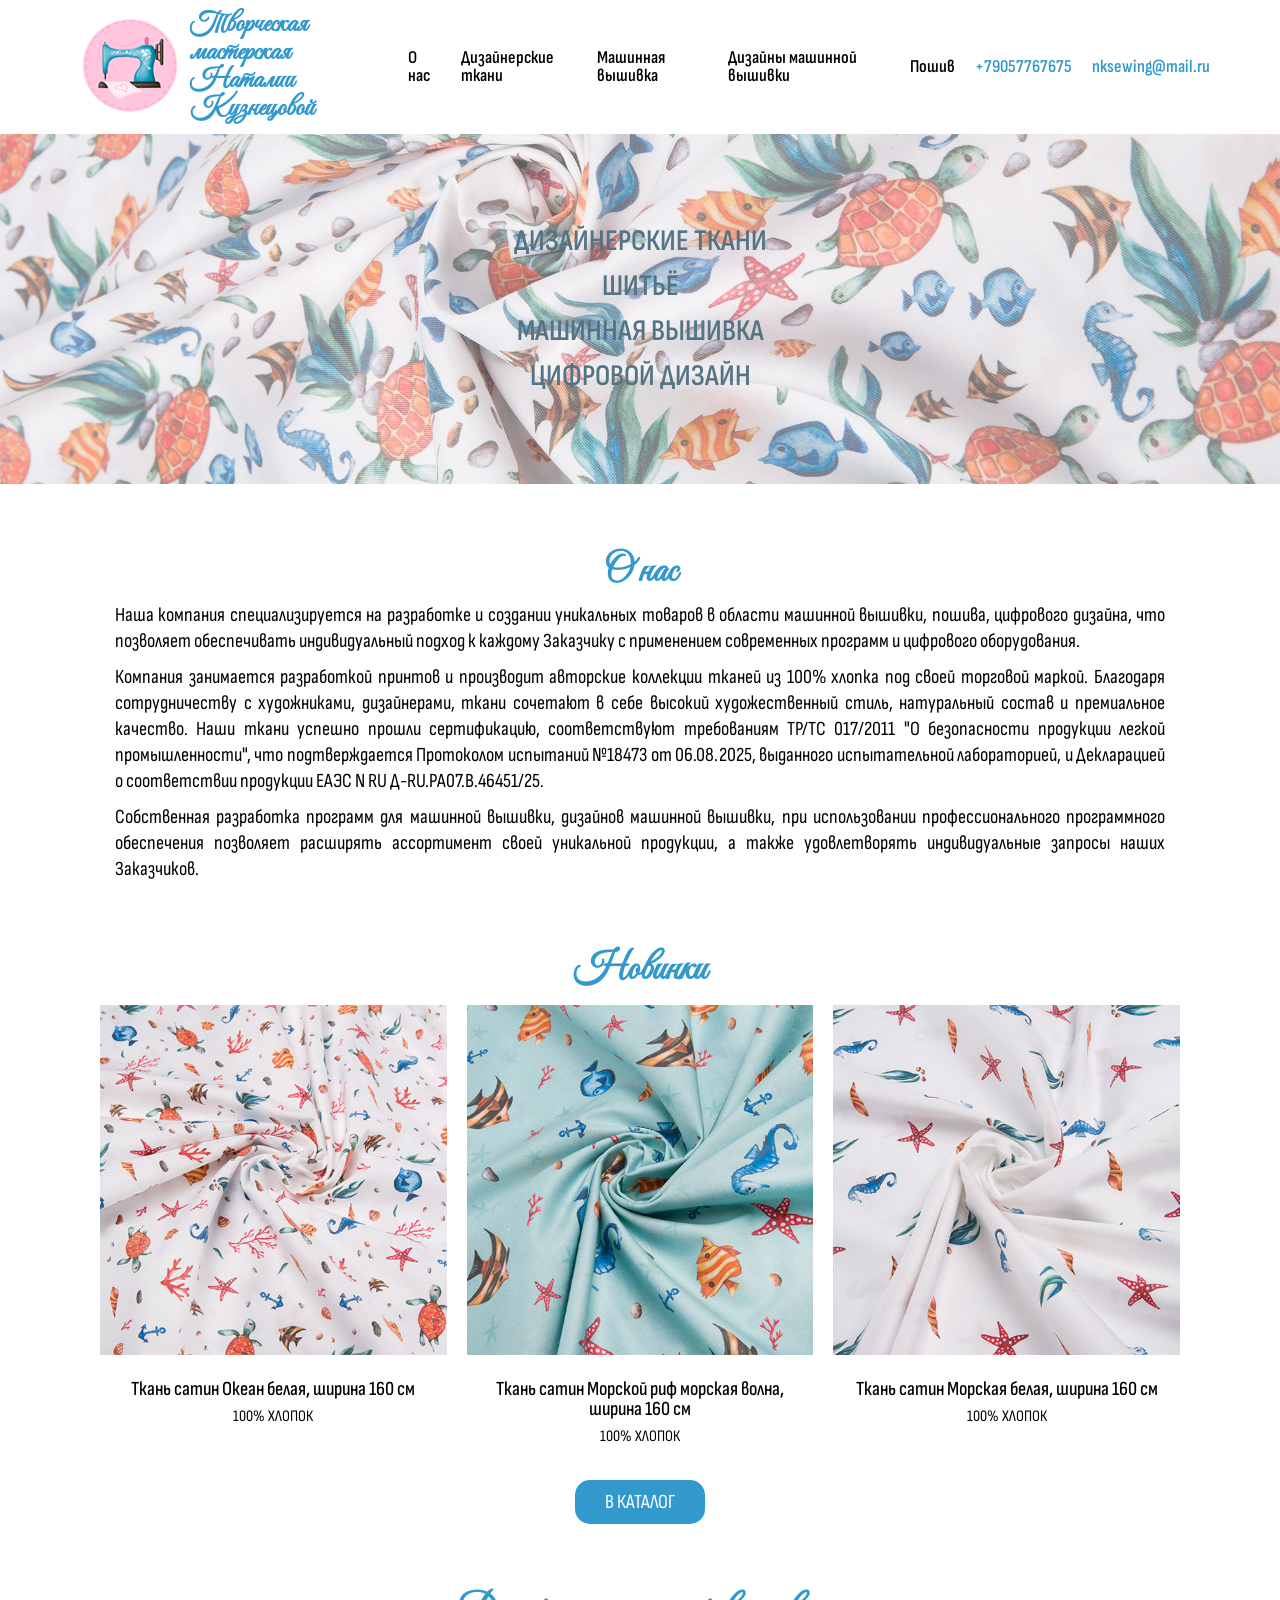
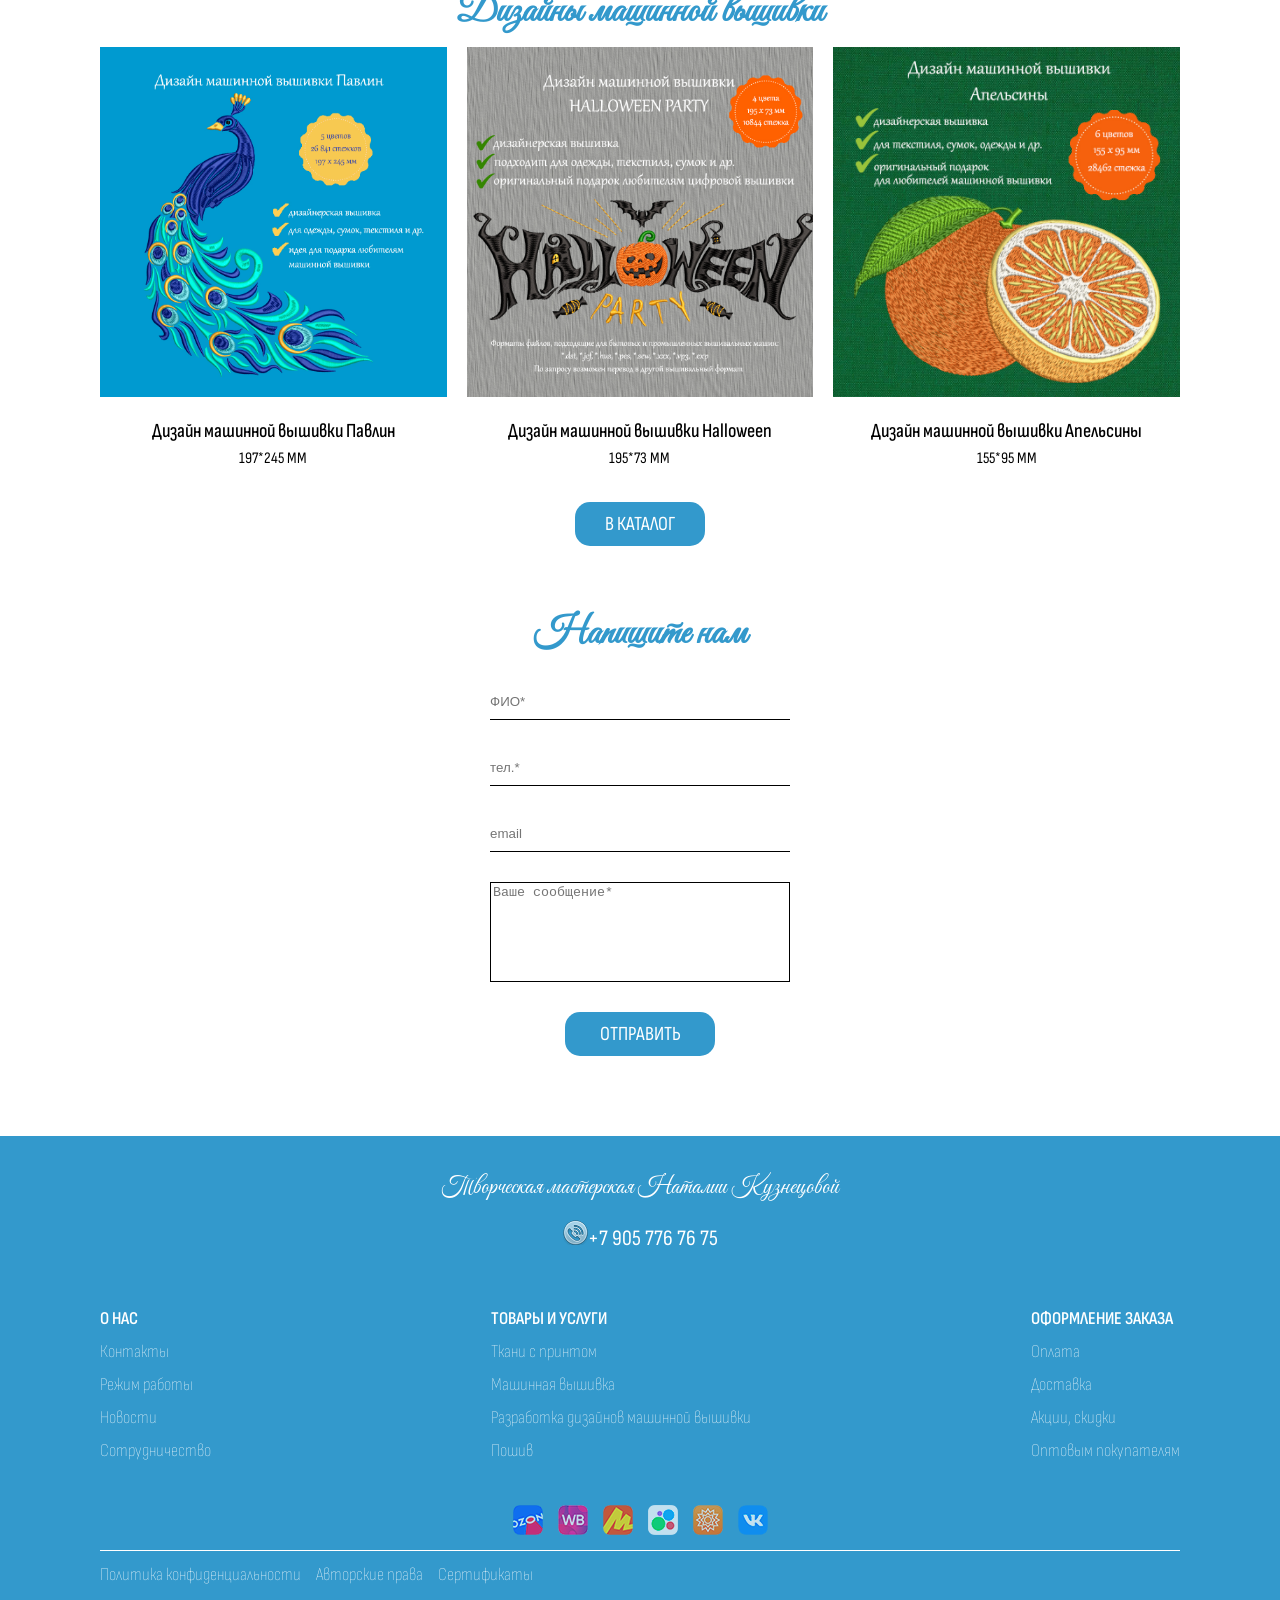
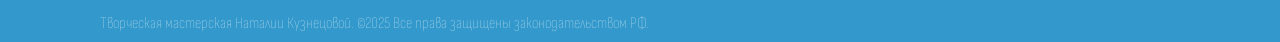
<file: index.html>
<!DOCTYPE html>
<html lang="en">

<head>
    <meta charset="UTF-8">
    <meta name="viewport" content="width=device-width, initial-scale=1.0">
    <title>Творческая мастерская Наталии Кузнецовой</title>
    <meta name="description" content="Дизайнерские ткани. Пошив, машинная вышивка, дизайны машинной вышивки на заказ.">
    <meta name="keywords"
        content="Ткани, ткани купить, хлопковые ткани, ткани с принтом, дизайнерские ткани, магазин тканей, ткани сатин, сатин с принтом, пошив,
пошив сумок, пошив мешочков, сумки на заказ, сумки с вышивкой, полотенце с вышивкой, футболка с вышивкой, машинная вышивка, машинная вышивка заказать, услуги машинной вышивки,
вышивка, вышивка на одежде, вышивка на заказ, вышивка на ткани, вышивка шевронов, вышивка нашивок, вышивка логотипов, вышивка гладью, вышивка крестом, дизайны машинной вышивки, программы машинной вышивки">
    <link rel="stylesheet" href="css/reset.css">
    <link rel="stylesheet" href="css/style.css">
</head>

<body>
    <header>
        <button class="menu-btn">
            <img src="images/icons/menu.gif" alt="Меню">
        </button>
        <a href="index.html" class="logo"><img src="images/logo.png" alt="Логотип"></a>
        <p class="logo-name">Творческая мастерская<br>Наталии Кузнецовой</p>

        <nav>
            <a href="#">О нас</a>
            <a href="#">Дизайнерские ткани</a>
            <a href="#">Машинная вышивка</a>
            <a href="#">Дизайны машинной вышивки</a>
            <a href="#">Пошив</a>
        </nav>

        <a href="tel:+79057767675" class="tel">+79057767675</a>
        <a href="mailto:nksewing@mail.ru" class="email">nksewing@mail.ru</a>

    </header>

    <main>
        <section class="hero">
            <h1 class="hero-text">
                <p class="hero-text-item">Дизайнерские ткани</p>
                <p class="hero-text-item">Шитьё</p>
                <p class="hero-text-item">Машинная вышивка</p>
                <p class="hero-text-item">Цифровой дизайн</p>
            </h1>
        </section>


        <section class="about-us">
            <h2 id="about-us">О нас</h2>
            <p>Наша компания специализируется на разработке и создании уникальных товаров в области машинной вышивки,
                пошива, цифрового дизайна, что позволяет обеспечивать
                индивидуальный подход к каждому Заказчику с применением современных программ и цифрового оборудования.
            <p>Компания занимается разработкой принтов и производит авторские коллекции тканей из 100% хлопка
                под своей торговой маркой. Благодаря сотрудничеству с художниками, дизайнерами, ткани сочетают в
                себе
                высокий художественный стиль, натуральный состав и премиальное качество. Наши ткани успешно прошли
                сертификацию,
                соответствуют требованиям ТР/ТС 017/2011 "О безопасности продукции легкой промышленности",
                что подтверждается Протоколом испытаний №18473 от 06.08.2025, выданного испытательной лабораторией,
                и Декларацией о соответствии продукции ЕАЭС N RU Д-RU.PA07.B.46451/25.</p>
            <p>Собственная разработка программ для машинной вышивки, дизайнов машинной вышивки, при использовании
                профессионального программного обеспечения позволяет расширять ассортимент своей уникальной продукции,
                а также удовлетворять индивидуальные запросы наших Заказчиков.
            <p>
        </section>

        <section class="new">
            <h2 id="new">Новинки</h2>
            <div class="cards">
                <div class="card">
                    <img src="images/cards/card-1.jpg" alt="Ткань сатин Океан белая, ширина 160 см">
                    <div class="card-body">
                        <h4>Ткань сатин Океан белая, ширина 160 см</h4>
                        <p>100% хлопок</p>
                    </div>
                </div>

                <div class="card">
                    <img src="images/cards/card-2.jpg" alt="Ткань сатин Морской риф морская волна, ширина 160 см">
                    <div class="card-body">
                        <h4>Ткань сатин Морской риф морская волна, ширина 160 см</h4>
                        <p>100% хлопок</p>
                    </div>
                </div>

                <div class="card">
                    <img src="images/cards/card-3.jpg" alt="Ткань сатин Морская белая, ширина 160 см">
                    <div class="card-body">
                        <h4>Ткань сатин Морская белая, ширина 160 см</h4>
                        <p>100% хлопок</p>
                    </div>
                </div>

            </div>

            <button>В каталог</button>

        </section>


        <section class="embroidery">
            <h2 id="embroidery">Дизайны машинной вышивки</h2>
            <div class="cards">
                <div class="card">
                    <img src="images/cards/card-4.jpg" alt="Дизайн машинной вышивки Павлин">
                    <div class="card-body">
                        <h4>Дизайн машинной вышивки Павлин</h4>
                        <p>197*245 мм</p>
                    </div>
                </div>

                <div class="card">
                    <img src="images/cards/card-5.jpg" alt="Дизайн машинной вышивки Halloween">
                    <div class="card-body">
                        <h4>Дизайн машинной вышивки Halloween</h4>
                        <p>195*73 мм</p>
                    </div>
                </div>

                <div class="card">
                    <img src="images/cards/card-6.jpg" alt="Дизайн машинной вышивки Апельсины">
                    <div class="card-body">
                        <h4>Дизайн машинной вышивки Апельсины</h4>
                        <p>155*95 мм</p>
                    </div>
                </div>

            </div>

            <button>В каталог</button>

        </section>

        <section class="contact-us">
            <h2 id="contact-us">Напишите нам</h2>
            <form action="" class="contact-form">
                <div class="contact-form-fields">
                    <input type="text" placeholder="ФИО*" required>
                    <input type="tel" placeholder="тел.*" required>
                    <input type="email" placeholder="email">
                </div>
                <textarea name="" id="" required placeholder="Ваше сообщение*"></textarea>
                <button>Отправить</button>
            </form>
        </section>

    </main>

    <footer>
        <section class="footer-body">

            <h3 class="footer-body-title">Творческая мастерская Наталии Кузнецовой</h3>
            <h3 class="footer-body-tel"><img src="images/icons/tel.png" alt="Телефон">+7 905 776 76 75</h3>
            <div class="footer-body-links">
                <ul>
                    <h4>О нас</h4>
                    <li><a href="#">Контакты</a></li>
                    <li><a href="#">Режим работы</a></li>
                    <li><a href="#">Новости</a></li>
                    <li><a href="#">Сотрудничество</a></li>
                </ul>

                <ul>
                    <h4>Товары и услуги</h4>
                    <li><a href="#">Ткани с принтом</a></li>
                    <li><a href="#">Машинная вышивка</a></li>
                    <li><a href="#">Разработка дизайнов машинной вышивки</a></li>
                    <li><a href="#">Пошив</a></li>
                </ul>

                <ul>
                    <h4>Оформление заказа</h4>
                    <li><a href="#">Оплата</a></li>
                    <li><a href="#">Доставка</a></li>
                    <li><a href="#">Акции, скидки</a></li>
                    <li><a href="#">Оптовым покупателям</a></li>

                </ul>

            </div>

            <div class="footer-social-media">
                <a href="#" title="В магазин на OZON" class="ozon"><img src="images/icons/ozon.png"
                        alt="Мы на OZON"></a>
                <a href="#" title="В магазин на WB" class="wb"><img src="images/icons/wb.png" alt="Мы на WB"></a>
                <a href="#" title="В магазин на Яндекс Маркет" class="yandex"><img src="images/icons/yandex.png"
                        alt="Мы на Яндекс Маркет"></a>
                <a href="#" title="В магазин на Avito" class="avito"><img src="images/icons/avito.png"
                        alt="Мы на Авито"></a>
                <a href="#" title="В магазин на Ярмарке Мастеров" class="yarmarka"><img src="images/icons/yarmarka.png"
                        alt="Мы на Ярмарке Мастеров"></a>
                <a href="#" title="ВКонтакте" class="vk"><img src="images/icons/vk.png" alt="Мы ВКонтакте"></a>
            </div>

            <div class="footer-policy">
                <a href="#">Политика конфиденциальности</a>
                <a href="#">Авторские права</a>
                <a href="#">Сертификаты</a>
            </div>

            <p class="rights">
                Творческая мастерская Наталии Кузнецовой. ©2025 Все права защищены законодательством РФ.
            </p>

        </section>

    </footer>

</body>


</html>
</file>
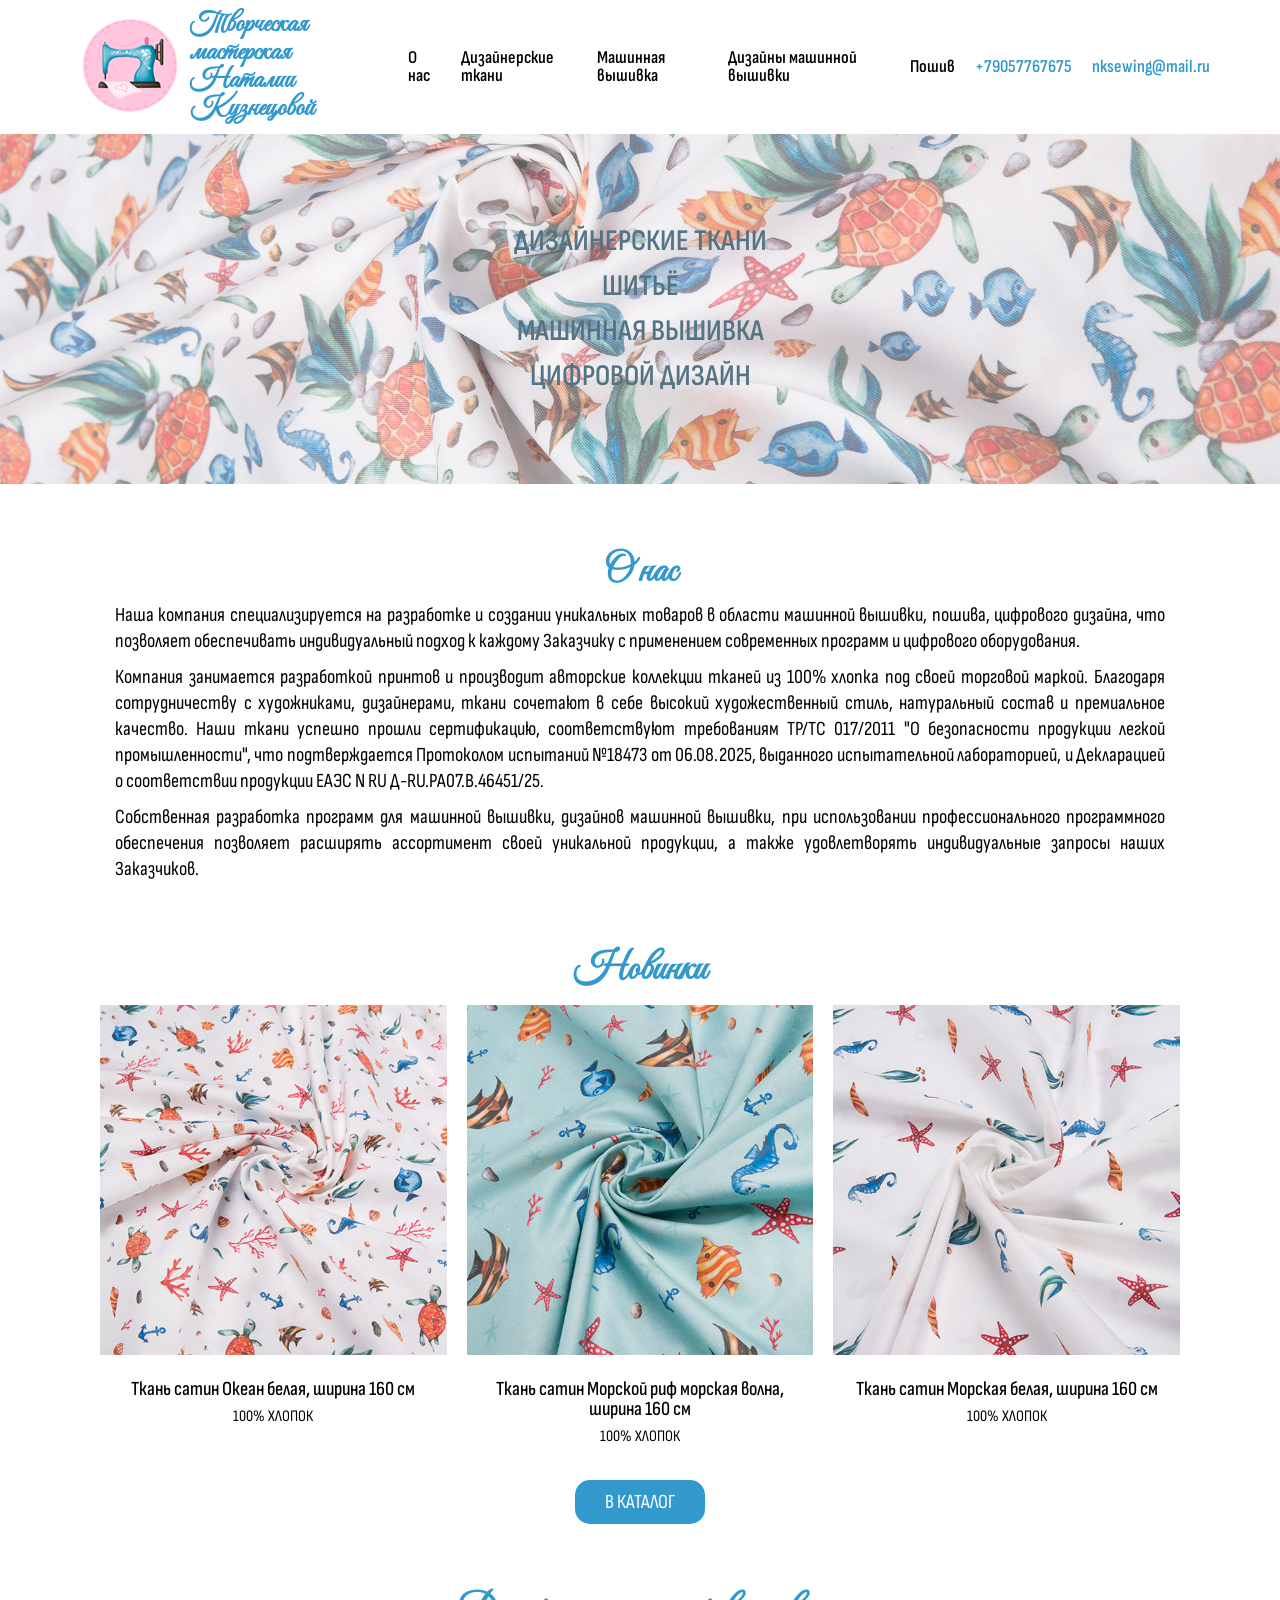
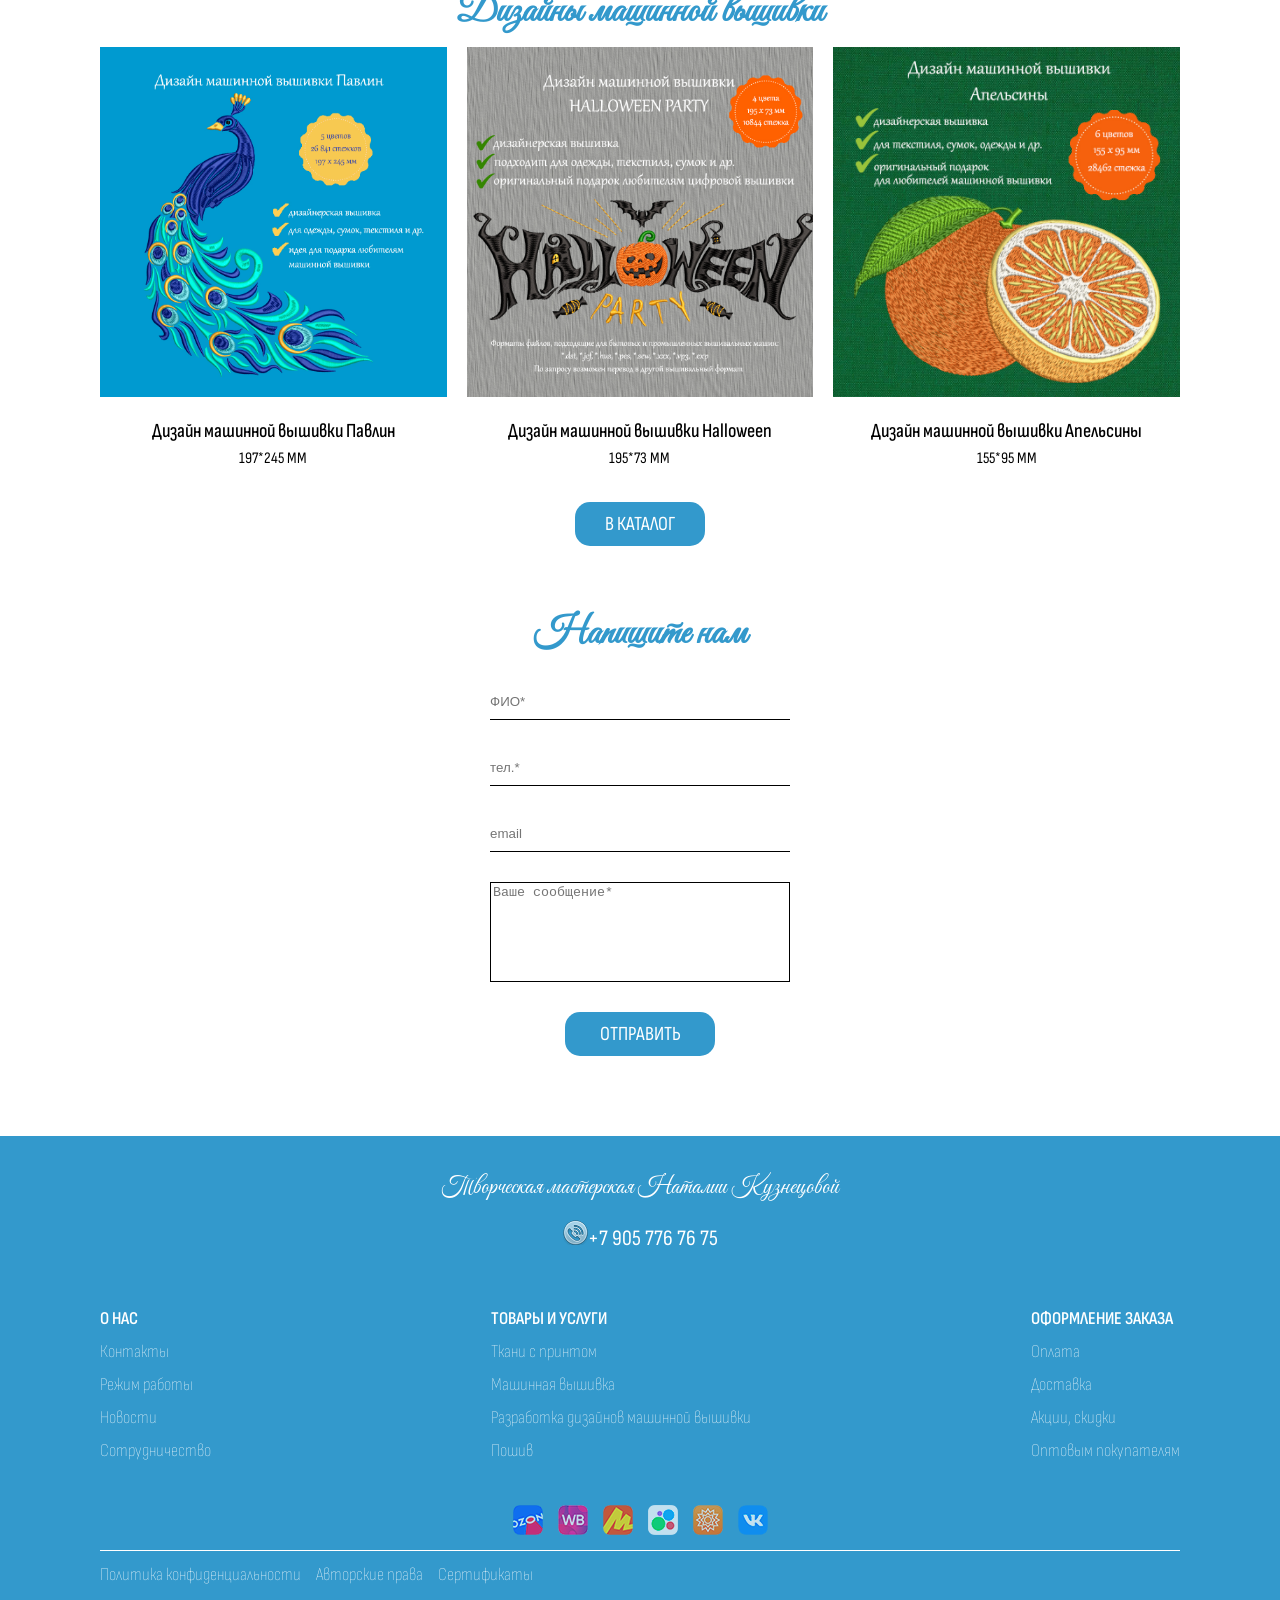
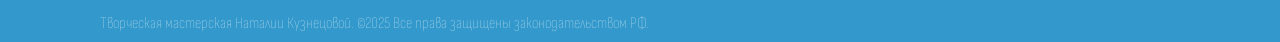
<file: finalwork.html>
<!DOCTYPE html>
<html lang="en">

<head>
    <meta charset="UTF-8">
    <meta name="viewport" content="width=device-width, initial-scale=1.0">
    <title>Творческая мастерская Наталии Кузнецовой</title>
    <meta name="description" content="Дизайнерские ткани. Пошив, машинная вышивка, дизайны машинной вышивки на заказ.">
    <meta name="keywords"
        content="Ткани, ткани купить, хлопковые ткани, ткани с принтом, дизайнерские ткани, магазин тканей, ткани сатин, сатин с принтом, пошив,
пошив сумок, пошив мешочков, сумки на заказ, сумки с вышивкой, полотенце с вышивкой, футболка с вышивкой, машинная вышивка, машинная вышивка заказать, услуги машинной вышивки,
вышивка, вышивка на одежде, вышивка на заказ, вышивка на ткани, вышивка шевронов, вышивка нашивок, вышивка логотипов, вышивка гладью, вышивка крестом, дизайны машинной вышивки, программы машинной вышивки">
    <link rel="stylesheet" href="css/reset.css">
    <link rel="stylesheet" href="css/style.css">
</head>

<body>
    <header>
        <button class="menu-btn">
            <img src="images/icons/menu.gif" alt="Меню">
        </button>
        <a href="index.html" class="logo"><img src="images/logo.png" alt="Логотип"></a>
        <p class="logo-name">Творческая мастерская<br>Наталии Кузнецовой</p>

        <nav>
            <a href="#">О нас</a>
            <a href="#">Дизайнерские ткани</a>
            <a href="#">Машинная вышивка</a>
            <a href="#">Дизайны машинной вышивки</a>
            <a href="#">Пошив</a>
        </nav>

        <a href="tel:+79057767675" class="tel">+79057767675</a>
        <a href="mailto:nksewing@mail.ru" class="email">nksewing@mail.ru</a>

    </header>

    <main>
        <section class="hero">
            <h1 class="hero-text">
                <p class="hero-text-item">Дизайнерские ткани</p>
                <p class="hero-text-item">Шитьё</p>
                <p class="hero-text-item">Машинная вышивка</p>
                <p class="hero-text-item">Цифровой дизайн</p>
            </h1>
        </section>


        <section class="about-us">
            <h2 id="about-us">О нас</h2>
            <p>Наша компания специализируется на разработке и создании уникальных товаров в области машинной вышивки,
                пошива, цифрового дизайна, что позволяет обеспечивать
                индивидуальный подход к каждому Заказчику с применением современных программ и цифрового оборудования.
            <p>Компания занимается разработкой принтов и производит авторские коллекции тканей из 100% хлопка
                под своей торговой маркой. Благодаря сотрудничеству с художниками, дизайнерами, ткани сочетают в
                себе
                высокий художественный стиль, натуральный состав и премиальное качество. Наши ткани успешно прошли
                сертификацию,
                соответствуют требованиям ТР/ТС 017/2011 "О безопасности продукции легкой промышленности",
                что подтверждается Протоколом испытаний №18473 от 06.08.2025, выданного испытательной лабораторией,
                и Декларацией о соответствии продукции ЕАЭС N RU Д-RU.PA07.B.46451/25.</p>
            <p>Собственная разработка программ для машинной вышивки, дизайнов машинной вышивки, при использовании
                профессионального программного обеспечения позволяет расширять ассортимент своей уникальной продукции,
                а также удовлетворять индивидуальные запросы наших Заказчиков.
            <p>
        </section>

        <section class="new">
            <h2 id="new">Новинки</h2>
            <div class="cards">
                <div class="card">
                    <img src="images/cards/card-1.jpg" alt="Ткань сатин Океан белая, ширина 160 см">
                    <div class="card-body">
                        <h4>Ткань сатин Океан белая, ширина 160 см</h4>
                        <p>100% хлопок</p>
                    </div>
                </div>

                <div class="card">
                    <img src="images/cards/card-2.jpg" alt="Ткань сатин Морской риф морская волна, ширина 160 см">
                    <div class="card-body">
                        <h4>Ткань сатин Морской риф морская волна, ширина 160 см</h4>
                        <p>100% хлопок</p>
                    </div>
                </div>

                <div class="card">
                    <img src="images/cards/card-3.jpg" alt="Ткань сатин Морская белая, ширина 160 см">
                    <div class="card-body">
                        <h4>Ткань сатин Морская белая, ширина 160 см</h4>
                        <p>100% хлопок</p>
                    </div>
                </div>

            </div>

            <button>В каталог</button>

        </section>


        <section class="embroidery">
            <h2 id="embroidery">Дизайны машинной вышивки</h2>
            <div class="cards">
                <div class="card">
                    <img src="images/cards/card-4.jpg" alt="Дизайн машинной вышивки Павлин">
                    <div class="card-body">
                        <h4>Дизайн машинной вышивки Павлин</h4>
                        <p>197*245 мм</p>
                    </div>
                </div>

                <div class="card">
                    <img src="images/cards/card-5.jpg" alt="Дизайн машинной вышивки Halloween">
                    <div class="card-body">
                        <h4>Дизайн машинной вышивки Halloween</h4>
                        <p>195*73 мм</p>
                    </div>
                </div>

                <div class="card">
                    <img src="images/cards/card-6.jpg" alt="Дизайн машинной вышивки Апельсины">
                    <div class="card-body">
                        <h4>Дизайн машинной вышивки Апельсины</h4>
                        <p>155*95 мм</p>
                    </div>
                </div>

            </div>

            <button>В каталог</button>

        </section>

        <section class="contact-us">
            <h2 id="contact-us">Напишите нам</h2>
            <form action="" class="contact-form">
                <div class="contact-form-fields">
                    <input type="text" placeholder="ФИО*" required>
                    <input type="tel" placeholder="тел.*" required>
                    <input type="email" placeholder="email">
                </div>
                <textarea name="" id="" required placeholder="Ваше сообщение*"></textarea>
                <button>Отправить</button>
            </form>
        </section>

    </main>

    <footer>
        <section class="footer-body">

            <h3 class="footer-body-title">Творческая мастерская Наталии Кузнецовой</h3>
            <h3 class="footer-body-tel"><img src="images/icons/tel.png" alt="Телефон">+7 905 776 76 75</h3>
            <div class="footer-body-links">
                <ul>
                    <h4>О нас</h4>
                    <li><a href="#">Контакты</a></li>
                    <li><a href="#">Режим работы</a></li>
                    <li><a href="#">Новости</a></li>
                    <li><a href="#">Сотрудничество</a></li>
                </ul>

                <ul>
                    <h4>Товары и услуги</h4>
                    <li><a href="#">Ткани с принтом</a></li>
                    <li><a href="#">Машинная вышивка</a></li>
                    <li><a href="#">Разработка дизайнов машинной вышивки</a></li>
                    <li><a href="#">Пошив</a></li>
                </ul>

                <ul>
                    <h4>Оформление заказа</h4>
                    <li><a href="#">Оплата</a></li>
                    <li><a href="#">Доставка</a></li>
                    <li><a href="#">Акции, скидки</a></li>
                    <li><a href="#">Оптовым покупателям</a></li>

                </ul>

            </div>

            <div class="footer-social-media">
                <a href="#" title="В магазин на OZON" class="ozon"><img src="images/icons/ozon.png"
                        alt="Мы на OZON"></a>
                <a href="#" title="В магазин на WB" class="wb"><img src="images/icons/wb.png" alt="Мы на WB"></a>
                <a href="#" title="В магазин на Яндекс Маркет" class="yandex"><img src="images/icons/yandex.png"
                        alt="Мы на Яндекс Маркет"></a>
                <a href="#" title="В магазин на Avito" class="avito"><img src="images/icons/avito.png"
                        alt="Мы на Авито"></a>
                <a href="#" title="В магазин на Ярмарке Мастеров" class="yarmarka"><img src="images/icons/yarmarka.png"
                        alt="Мы на Ярмарке Мастеров"></a>
                <a href="#" title="ВКонтакте" class="vk"><img src="images/icons/vk.png" alt="Мы ВКонтакте"></a>
            </div>

            <div class="footer-policy">
                <a href="#">Политика конфиденциальности</a>
                <a href="#">Авторские права</a>
                <a href="#">Сертификаты</a>
            </div>

            <p class="rights">
                Творческая мастерская Наталии Кузнецовой. ©2025 Все права защищены законодательством РФ.
            </p>

        </section>

    </footer>

</body>


</html>
</file>
<file: css/style.css>
@import url('https://fonts.googleapis.com/css2?family=Great+Vibes&family=Sofia+Sans+Condensed:ital,wght@0,1..1000;1,1..1000&display=swap');

* {
    box-sizing: border-box;
}

body {
    font-family: "Sofia Sans Condensed", sans-serif;
}

a {
    text-decoration: none;
}

header {
    max-width: 1500px;
    margin: 0 auto;
    padding: 5px 70px 5px;
    display: flex;
    align-items: center;
    justify-content: space-between;
}

.logo {
    scale: 0.8;
}

.logo:hover {
    opacity: 0.8;
}

.logo-name {
    font-family: "Great Vibes", cursive;
    font-size: 28px;
    font-weight: 700;
    color: #3399cc;
    margin-right: 20px;
}

nav {
    display: flex;
    align-items: center;
    gap: 25px;
}

nav a {
    color: black;
    font-size: 18px;
    font-weight: 600;
}

nav a:hover {
    color: #3399cc;
}

.tel {
    color: #3399cc;
    margin-left: 20px;
    margin-right: 20px;
    font-size: 18px;
    font-weight: 600;
}

.tel:hover {
    opacity: 0.8;
}

.email {
    color: #3399cc;
    font-size: 18px;
    font-weight: 600;
}

.email:hover {
    opacity: 0.8;
}

.menu-btn {
    background: transparent;
    padding: 0;
    display: none;
    scale: 0.6;
}

.menu-btn:hover {
    opacity: 0.7;
}

.hero {
    height: 350px;
    background: url(../images/hero.jpg);
    background-size: cover;
    opacity: 0.7;
    display: flex;
    align-items: center;
    justify-content: center;
    line-height: 1.5;
}


.hero-text {
    font-size: 30px;
    font-weight: 600;
    text-align: center;
    text-transform: uppercase;
    color: #0c384f
}

.hero-text-item:hover {
    scale: 1.2;
    transition: 1s;
    font-weight: 600;

}


.about-us {
    margin: 70px auto;
    max-width: 1080px;
    padding: 0px 15px;
    line-height: 130%;
    text-align: center;
    font-size: 20px;
}

h2 {
    font-family: "Great Vibes", cursive;
    font-size: 38px;
    color: #3399cc;
    font-weight: 700;
    line-height: 100%;
    text-align: center
}

.about-us p {
    margin: 10px 0px;
    text-align: justify;
}

.new {
    margin: 50px auto;
    text-align: center;
}

.cards {
    display: grid;
    grid-template-columns: repeat(3, 1fr);
    max-width: 1080px;
    margin: 15px auto;
    gap: 20px;
}


.card {
    position: relative;
}


.card img {
    width: 100%;
    height: 350px;
    object-fit: cover;
}

.card img:hover{
    scale: 1.05;
    transition: 1s;
    cursor: pointer;
}

.card-body {
    padding: 20px;
    text-align: center;
    display: flex;
    flex-direction: column;
    gap: 10px;
    text-transform: uppercase;
}

.card-body h4 {
    font-size: 20px;
    font-weight: 500;
    text-transform: none;
}

.card-body h4:hover {
color: #3399cc;
cursor: pointer;
}

button {
    background: #3399cc;
    color: white;
    border: none;
    text-transform: uppercase;
    padding: 10px 30px;
    font-family: "Sofia Sans Condensed", sans-serif;
    font-size: 20px;
    cursor: pointer;
    border-radius: 15px;
    margin-bottom: 20px;
}

button:hover {
    opacity: 0.9;
    color: rgb(242, 242, 242);
}


.embroidery {
    margin: 50px auto;
    text-align: center;
}

.contact-us {
    max-width: 300px;
    margin: 30px auto;
}

.contact-form {
    display: flex;
    flex-direction: column;
    gap: 30px;

}

.contact-form-fields {
    display: grid;
    grid-template-columns: repeat(1, 1fr);
    gap: 30px;
    margin-top: 30px;
}

.contact-form-fields input {
    border: none;
    border-bottom: 1px solid black;
    padding: 10px 0px;
    outline: none;
}

.contact-form textarea {
    resize: none;
    height: 100px;
    border: 1px solid black;
    outline: none;
}

.contact-form button {
    width: 150px;
    display: block;
    margin: 0 auto;
    margin-bottom: 50px;
}

footer {
    background: #3399cc;
    padding: 10px 50px;
}

.footer-body {
    max-width: 1080px;
    margin: 0 auto;
    color: white;
}



.footer-body a {
    display: flex;
    color: white;
    font-size: 18px;
    text-align: center;
}

.footer-body-title {
    font-family: "Great Vibes", cursive;
    text-align: center;
    font-size: 24px;
    margin-top: 30px;
}


.footer-body-tel {
    color: white;
    font-size: 22px;
    text-align: center;
    margin: 20px;
}

.footer-body-links h4 {
    color: rgb(255, 255, 255);
    text-align: left
}

.footer-body-links {
    display: flex;
    justify-content: space-between;
    padding: 40px 0px 30px;
}

.footer-body-links ul {
    display: flex;
    flex-direction: column;
    gap: 15px;
}

.footer-body-links a {
    font-weight: 100;
    color: rgb(255, 255, 255);
}

.footer-body-links h4 {
    text-transform: uppercase;
    font-size: 18px;
    font-weight: 600;
}

.footer-body-links h4:hover {
    opacity: 0.8;
    cursor: pointer;
}

.footer-body-links a:hover {
    opacity: 0.7;
}


.footer-social-media {
    display: flex;
    justify-content: center;
    gap: 15px;
    margin: 15px 0px;
    opacity: 0.7;
}

.ozon img:hover {
    scale: 0.8;
}

.wb img:hover {
    scale: 0.8;
}

.yandex img:hover {
    scale: 0.8;
}

.avito img:hover {
    scale: 0.8;
}

.yarmarka img:hover {
    scale: 0.8;
}

.vk img:hover {
    scale: 0.8;
}

.footer-policy {
    display: flex;
    align-items: center;
    gap: 15px;
    border-top: 1px solid white;
    padding: 15px 0px 32px;
}


.footer-policy a {
    color: white;
    font-weight: 100;
}

.footer-policy a:hover {
    opacity: 0.7;
}

.rights {
    font-weight: 100;
    opacity: 0.7;
}


@media screen and (max-width: 992px) {
    .menu-btn {
        display: block;
    }

    nav {
        display: none;
    }

    .cards {
        grid-template-columns: repeat(1, 1fr);
    }

    .card img {
        height: 100vw;
    }
}

@media screen and (max-width: 768px) {

    .contact-form-fields {
        grid-template-columns: repeat(1, 1fr);
        gap: 20px;
        margin-top: 30px;
    }

    .contact-form {
        gap: 25px;
    }
}

@media screen and (max-width: 550px) {

    .email,
    .footer-body-links,
    .footer-policy,
    .rights {
        display: none;
    }


    .footer-body h3 {
        font-size: 22px;
        margin-top: 50px;
    }

}


@media screen and (max-width: 450px) {

    header {
        padding: 25px;
    }


    .tel {
        display: none
    }

    h2 {
        font-size: 32px;
    }

}
</file>
